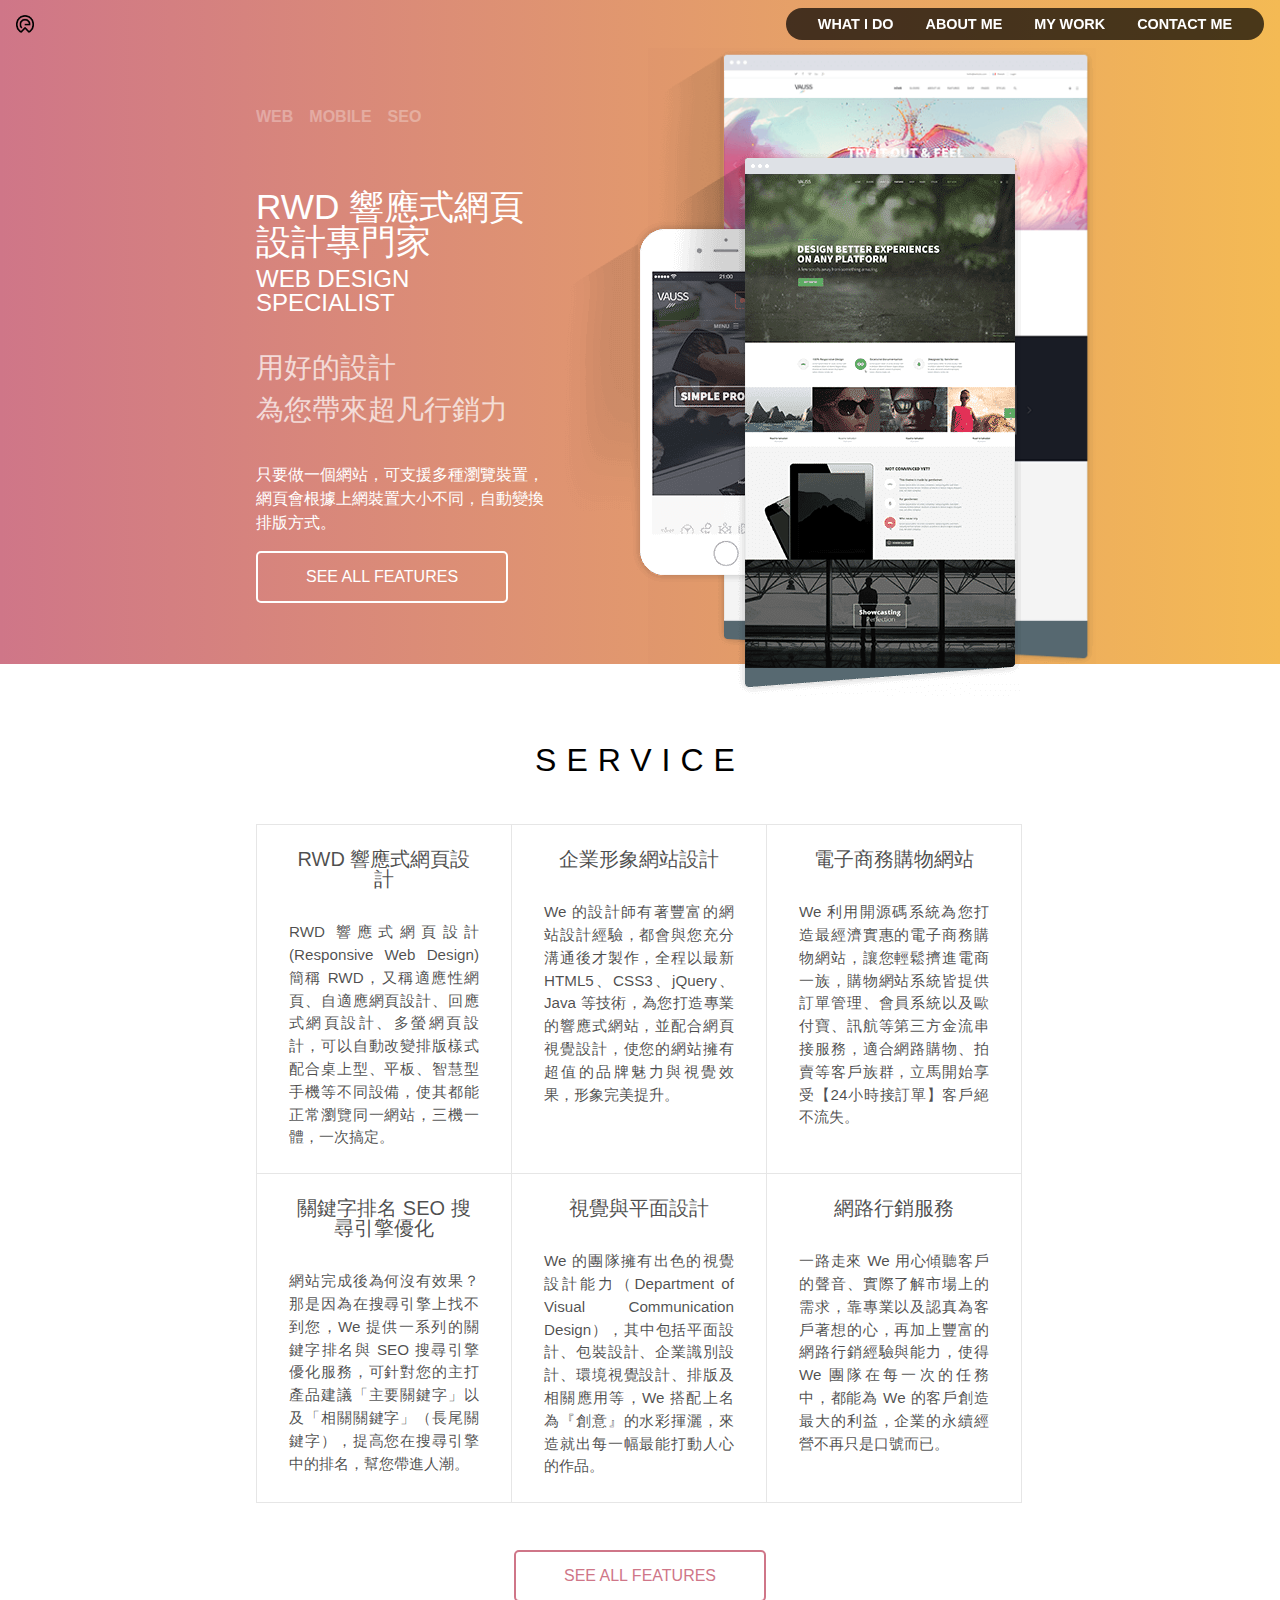
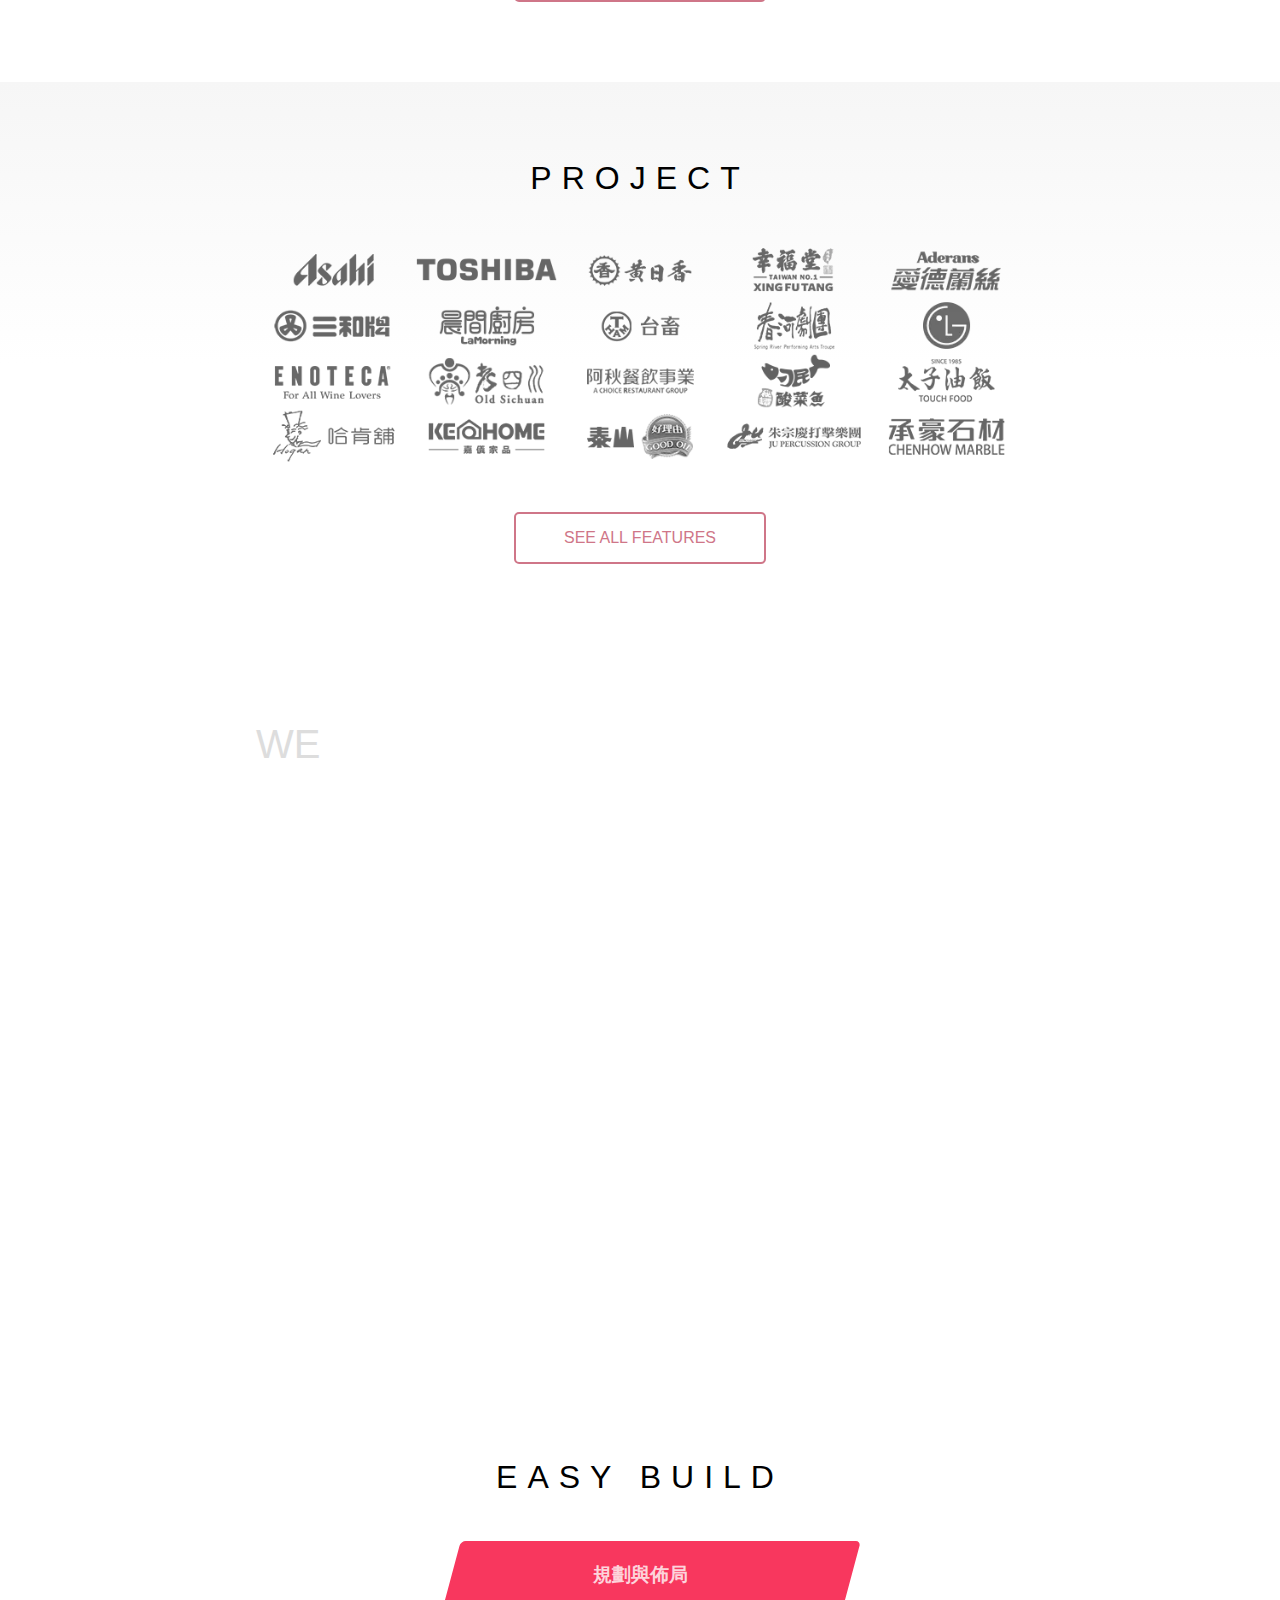
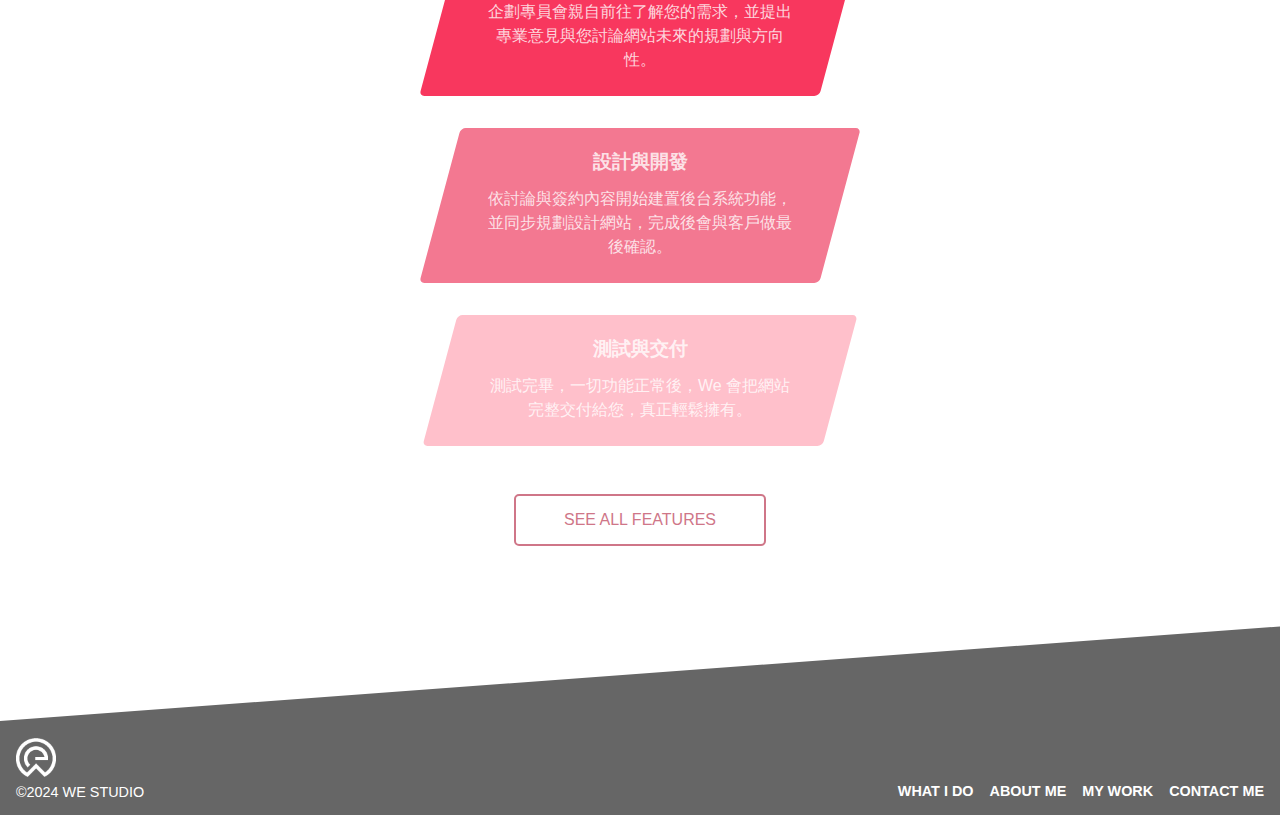
<file: index.html>
<!DOCTYPE html>
<html lang="zh-Hant-TW">
<head>
    <meta charset="UTF-8">
    <meta name="viewport" content="width=device-width, initial-scale=1.0">
    <meta property="og:url"               content="https://kexinlai.github.io/we/">
    <meta property="og:type"               content="website">
    <meta property="og:title"              content="we studio">
    <meta property="og:description"        content="用好的設計，為您帶來超凡行銷力。只要做一個網站，可支援多種瀏覽裝置，網頁會根據上網裝置大小不同，自動變換排版方式。">
    <meta property="og:image"              content="https://kexinlai.github.io/we/images/og-index.png">
    <meta property="og:locale"             content="zh_TW">
    <meta name="description" content="用好的設計，為您帶來超凡行銷力。只要做一個網站，可支援多種瀏覽裝置，網頁會根據上網裝置大小不同，自動變換排版方式。">
    <meta name="keywords" content="響應式網頁設計, 企業形象網站設計, 電子商務購物網站, SEO 搜尋引擎優化, 視覺與平面設計, 網路行銷服務">
    <title>we studio</title>
    <script type="module" src="./plugin/scroll/scroll.js"></script>
    <link rel="shortcut icon" href="./images/logo-header.png" type="image/x-icon">
    <link rel="stylesheet" href="./style/reset.css">
    <link rel="stylesheet" href="./style/all.css">
    <link rel="stylesheet" href="./style/index.css">
    <link rel="stylesheet" href="./plugin/scroll/animation.css">
    <link rel="stylesheet" href="https://cdnjs.cloudflare.com/ajax/libs/font-awesome/6.5.1/css/all.min.css" integrity="sha512-DTOQO9RWCH3ppGqcWaEA1BIZOC6xxalwEsw9c2QQeAIftl+Vegovlnee1c9QX4TctnWMn13TZye+giMm8e2LwA==" crossorigin="anonymous" referrerpolicy="no-referrer" />
</head>
<body>
    <header class="header">
        <div class="header-head"><a href="./">
            <!-- ./表示index -->
            <img class="header-img" src="./images/logo-header.png" alt="">
        </a>
        </div>
        <div class="header-body">
            <nav class="header-nav">
                <ul class="header-ul">
                    <li class="header-li">
                        <a class="header-link" href="./service.html">what I do</a>
                    </li>
                    <li class="header-li">
                        <a class="header-link" href="./about.html">about me</a>
                    </li>
                    <li class="header-li">
                        <a class="header-link" href="./work.html">my work</a>
                    </li>
                    <li class="header-li">
                        <a class="header-link" href="./contact.html">contact me</a>
                    </li>
                    
                </ul>
                <button class="header-btn header-btn-xmark" type="button">
                    <i class="fa-solid fa-xmark"></i>
                </button>
            </nav>

        </div>
        <div class="header-foot">
            <button class="header-btn header-btn-bars" type="button">
                <i class="fa-solid fa-bars"></i>
            </button>
        </div>
    </header>
    <section class="banner banner-index">
        <div class="banner-container container mx-auto">
            <div class="banner-head">
                <h1 class="banner-title">
                    RWD 響應式網頁設計專門家
                    <small class="banner-small">web design specialist</small>
                </h1>
                <h2 class="banner-subtitle">
                    用好的設計<br>為您帶來超凡行銷力
                </h2>
                <ul class="banner-ul">
                    <li class="banner-li">web</li>
                    <li class="banner-li">mobile</li>
                    <li class="banner-li">seo</li>
                </ul>
                <p class="banner-desc">
                    只要做一個網站，可支援多種瀏覽裝置，
                    <br>網頁會根據上網裝置大小不同，自動變換排版方式。
                </p>
                <div class="banner-btns">
                    <a class="banner-btn" href="./works.html">see all features</a>
                </div>
            </div>
            <div class="banner-body">
                <img class="banner-img banner-img-mobile" src="./images/banner-mobile.png" width="260" height="364" alt="mobile">
                <img class="banner-img banner-img-desktop" src="./images/banner-desktop.png" width="466" height="641" alt="desktop">
                <img class="banner-img banner-img-pad" src="./images/banner-pad.png" width="357" height="545" alt="pad">
            </div>

        </div>
    </section>
    <section class="base base-service">
        <div class="base-container container mx-auto">
            <header class="base-head">
                <h3 class="base-title">service</h3>
            </header>
            <div class="base-body">
                <div class="service">
                    <div class="service-items">
                        <div class="service-item">
                            <h2 class="service-title">RWD 響應式網頁設計</h2>
                            <div class="service-icon">
                                <i class="fa-solid fa-mobile-screen-button"></i>
                            </div>
                            <p class="service-desc">
                                RWD 響應式網頁設計 (Responsive Web Design) 簡稱 RWD，又稱適應性網頁、自適應網頁設計、回應式網頁設計、多螢網頁設計，可以自動改變排版樣式配合桌上型、平板、智慧型手機等不同設備，使其都能正常瀏覽同一網站，三機一體，一次搞定。
                            </p>
                        </div>
                        <div class="service-item">
                            <h2 class="service-title">企業形象網站設計</h2>
                            <div class="service-icon">
                                <i class="fa-solid fa-mobile-screen-button"></i>
                            </div>
                            <p class="service-desc">
                                We 的設計師有著豐富的網站設計經驗，都會與您充分溝通後才製作，全程以最新 HTML5、CSS3、jQuery、Java 等技術，為您打造專業的響應式網站，並配合網頁視覺設計，使您的網站擁有超值的品牌魅力與視覺效果，形象完美提升。
                            </p>
                        </div>
                        <div class="service-item">
                            <h2 class="service-title">電子商務購物網站</h2>
                            <div class="service-icon">
                                <i class="fa-solid fa-mobile-screen-button"></i>
                            </div>
                            <p class="service-desc">
                                We 利用開源碼系統為您打造最經濟實惠的電子商務購物網站，讓您輕鬆擠進電商一族，購物網站系統皆提供訂單管理、會員系統以及歐付寶、訊航等第三方金流串接服務，適合網路購物、拍賣等客戶族群，立馬開始享受【24小時接訂單】客戶絕不流失。
                            </p>
                        </div>
                        <div class="service-item">
                            <h2 class="service-title">關鍵字排名 SEO 搜尋引擎優化</h2>
                            <div class="service-icon">
                                <i class="fa-solid fa-mobile-screen-button"></i>
                            </div>
                            <p class="service-desc">
                                網站完成後為何沒有效果？那是因為在搜尋引擎上找不到您，We 提供一系列的關鍵字排名與 SEO 搜尋引擎優化服務，可針對您的主打產品建議「主要關鍵字」以及「相關關鍵字」（長尾關鍵字），提高您在搜尋引擎中的排名，幫您帶進人潮。
                            </p>
                        </div>
                        <div class="service-item">
                            <h2 class="service-title">視覺與平面設計</h2>
                            <div class="service-icon">
                                <i class="fa-solid fa-mobile-screen-button"></i>
                            </div>
                            <p class="service-desc">
                                We 的團隊擁有出色的視覺設計能力（Department of Visual Communication Design），其中包括平面設計、包裝設計、企業識別設計、環境視覺設計、排版及相關應用等，We 搭配上名為『創意』的水彩揮灑，來造就出每一幅最能打動人心的作品。
                            </p>
                        </div>
                        <div class="service-item">
                            <h2 class="service-title">網路行銷服務</h2>
                            <div class="service-icon">
                                <i class="fa-solid fa-mobile-screen-button"></i>
                            </div>
                            <p class="service-desc">
                                一路走來 We 用心傾聽客戶的聲音、實際了解市場上的需求，靠專業以及認真為客戶著想的心，再加上豐富的網路行銷經驗與能力，使得 We 團隊在每一次的任務中，都能為 We 的客戶創造最大的利益，企業的永續經營不再只是口號而已。
                            </p>
                        </div>
                    </div>
                </div>
            </div>
            <footer class="base-foot">
                <div class="base-btns">
                    <a href="./works.html" class="base-btn">see all features</a>
                </div>
            </footer>
        </div>
    </section>
    <section class="base base-project">
        <div class="base-container container mx-auto">
            <header class="base-head">
                <h3 class="base-title">project</h3>
            </header>
            <div class="base-body">
                <div class="project">
                    <div class="project-items">
                        <div class="project-item">
                            <img class="project-img" src="./images/project1.webp" alt="">
                        </div>
                        <div class="project-item">
                            <img class="project-img" src="./images/project2.webp" alt="">
                        </div>
                        <div class="project-item">
                            <img class="project-img" src="./images/project3.webp" alt="">
                        </div>
                        <div class="project-item">
                            <img class="project-img" src="./images/project4.webp" alt="">
                        </div>
                        <div class="project-item">
                            <img class="project-img" src="./images/project5.webp" alt="">
                        </div>
                        <div class="project-item">
                            <img class="project-img" src="./images/project6.webp" alt="">
                        </div>
                        <div class="project-item">
                            <img class="project-img" src="./images/project7.webp" alt="">
                        </div>
                        <div class="project-item">
                            <img class="project-img" src="./images/project8.webp" alt="">
                        </div>
                        <div class="project-item">
                            <img class="project-img" src="./images/project9.webp" alt="">
                        </div>
                        <div class="project-item">
                            <img class="project-img" src="./images/project10.webp" alt="">
                        </div>
                        <div class="project-item">
                            <img class="project-img" src="./images/project11.webp" alt="">
                        </div>
                        <div class="project-item">
                            <img class="project-img" src="./images/project12.webp" alt="">
                        </div>
                        <div class="project-item">
                            <img class="project-img" src="./images/project13.webp" alt="">
                        </div>
                        <div class="project-item">
                            <img class="project-img" src="./images/project14.webp" alt="">
                        </div>
                        <div class="project-item">
                            <img class="project-img" src="./images/project15.webp" alt="">
                        </div>
                        <div class="project-item">
                            <img class="project-img" src="./images/project16.webp" alt="">
                        </div>
                        <div class="project-item">
                            <img class="project-img" src="./images/project17.webp" alt="">
                        </div>
                        <div class="project-item">
                            <img class="project-img" src="./images/project18.webp" alt="">
                        </div>
                        <div class="project-item">
                            <img class="project-img" src="./images/project19.webp" alt="">
                        </div>
                        <div class="project-item">
                            <img class="project-img" src="./images/project20.webp" alt="">
                        </div>
                        
                    </div>
                </div>
            </div>
            <footer class="base-foot">
                <div class="base-btns">
                    <a href="./works.html" class="base-btn">see all features</a>
                </div>
            </footer>
        </div>
    </section>
    <section class="base base-intro">
        <div class="base-container container mx-auto">
            <header class="base-head">
                <h2 class="base-title">
                    <small class="base-title-small">we</small>
                    <span class="base-title-primary">design</span>
                </h2>
            </header>
            <div class="base-body">
                <div class="intro">
                    <p class="intro-desc">最新技術、酷炫特效、最多功能、最低價格：網站的好壞不是靠這些噱頭來判定！</p>
                    <p class="intro-desc">因為~如果一個網站無法為經營者帶來效益，甚至造成管理上的負擔，那麼即使功能很強大，畫面很酷炫，它依然只是一個失敗的網站。</p>
                    <p class="intro-desc">在眾多網頁設計同業紛紛強調最新技術、酷炫特效、最低價格時，We 卻只是把這些當作網頁設計時最基本的要求。</p>
                    <p class="intro-desc">在使用最新技術（例如 HTML5 或是 RWD 響應式網站）以及酷炫特效之餘，也要兼顧網站的效能是否良好？功能是否足夠？操作是否流暢？管理是否簡單？對搜尋引擎排名是否有幫助？客戶的投資是否值得？                    </p>
                    <p class="intro-desc">好的網站，應該要符合營運需要、對使用者友善、能帶來預期的效益、可以節省營運成本！                    </p>
                    <p class="intro-desc">We 相信，沒有任何一家企業是絕對的第一 ，只有適不適合您的服務！                    </p>
                </div>
            </div>
            <footer class="base-foot">
                <div class="base-btns">
                    <a href="./works.html" class="base-btn">see all features</a>
                </div>
            </footer>
        </div>
    </section>
    <section class="base base-build">
        <div class="base-container container mx-auto">
            <header class="base-head">
                <h3 class="base-title">easy build</h3>
            </header>
            <div class="base-body">
                <div class="build">
                    <ol class="build-ol">
                        <li class="build-li build-li-1">
                            <div class="build-content">
                                <h4 class="build-title">規劃與佈局</h4>
                                <p class="build-desc">企劃專員會親自前往了解您的需求，並提出專業意見與您討論網站未來的規劃與方向性。
                                </p>
                            </div>
                        </li>
                        <li class="build-li build-li-2">
                            <div class="build-content">
                                <h4 class="build-title">設計與開發</h4>
                                <p class="build-desc">依討論與簽約內容開始建置後台系統功能，並同步規劃設計網站，完成後會與客戶做最後確認。
                                </p>
                            </div>
                        </li>
                        <li class="build-li build-li-3">
                            <div class="build-content">
                                <h4 class="build-title">測試與交付</h4>
                                <p class="build-desc">測試完畢，一切功能正常後，We 會把網站完整交付給您，真正輕鬆擁有。
                                </p>
                            </div>
                        </li>
                    </ol>

                </div>
                
            </div>
            <footer class="base-foot">
                <div class="base-btns">
                    <a href="./works.html" class="base-btn">see all features</a>
                </div>
            </footer>
        </div>
    </section>
    <footer class="footer">
        <div class="footer-head">
            <img src="./images/logo-footer.png" width="60" height="58" alt="we studio" class="footer-img footer-img-logo">
            <p class="footer-desc">&copy;2024 we studio</p>
        </div>
        <div class="footer-body">
                
            <ul class="footer-ul">
                <li class="footer-li">
                    <a class="footer-link" href="./service.html">what I do</a>
                </li>
                <li class="footer-li">
                    <a class="footer-link" href="./about.html">about me</a>
                </li>
                <li class="footer-li">
                    <a class="footer-link" href="./work.html">my work</a>
                </li>
                <li class="footer-li">
                    <a class="footer-link" href="./contact.html">contact me</a>
                </li>   
            </ul>
    </div>
    </footer>
    <aside class="aside">
        <div class="aside-head">
            <a class="aside-link aside-link-top" href="#">
                <i class="fa-regular fa-circle-up"></i>
            </a>
        </div>
    </aside>
    
</body>
</html>
</file>
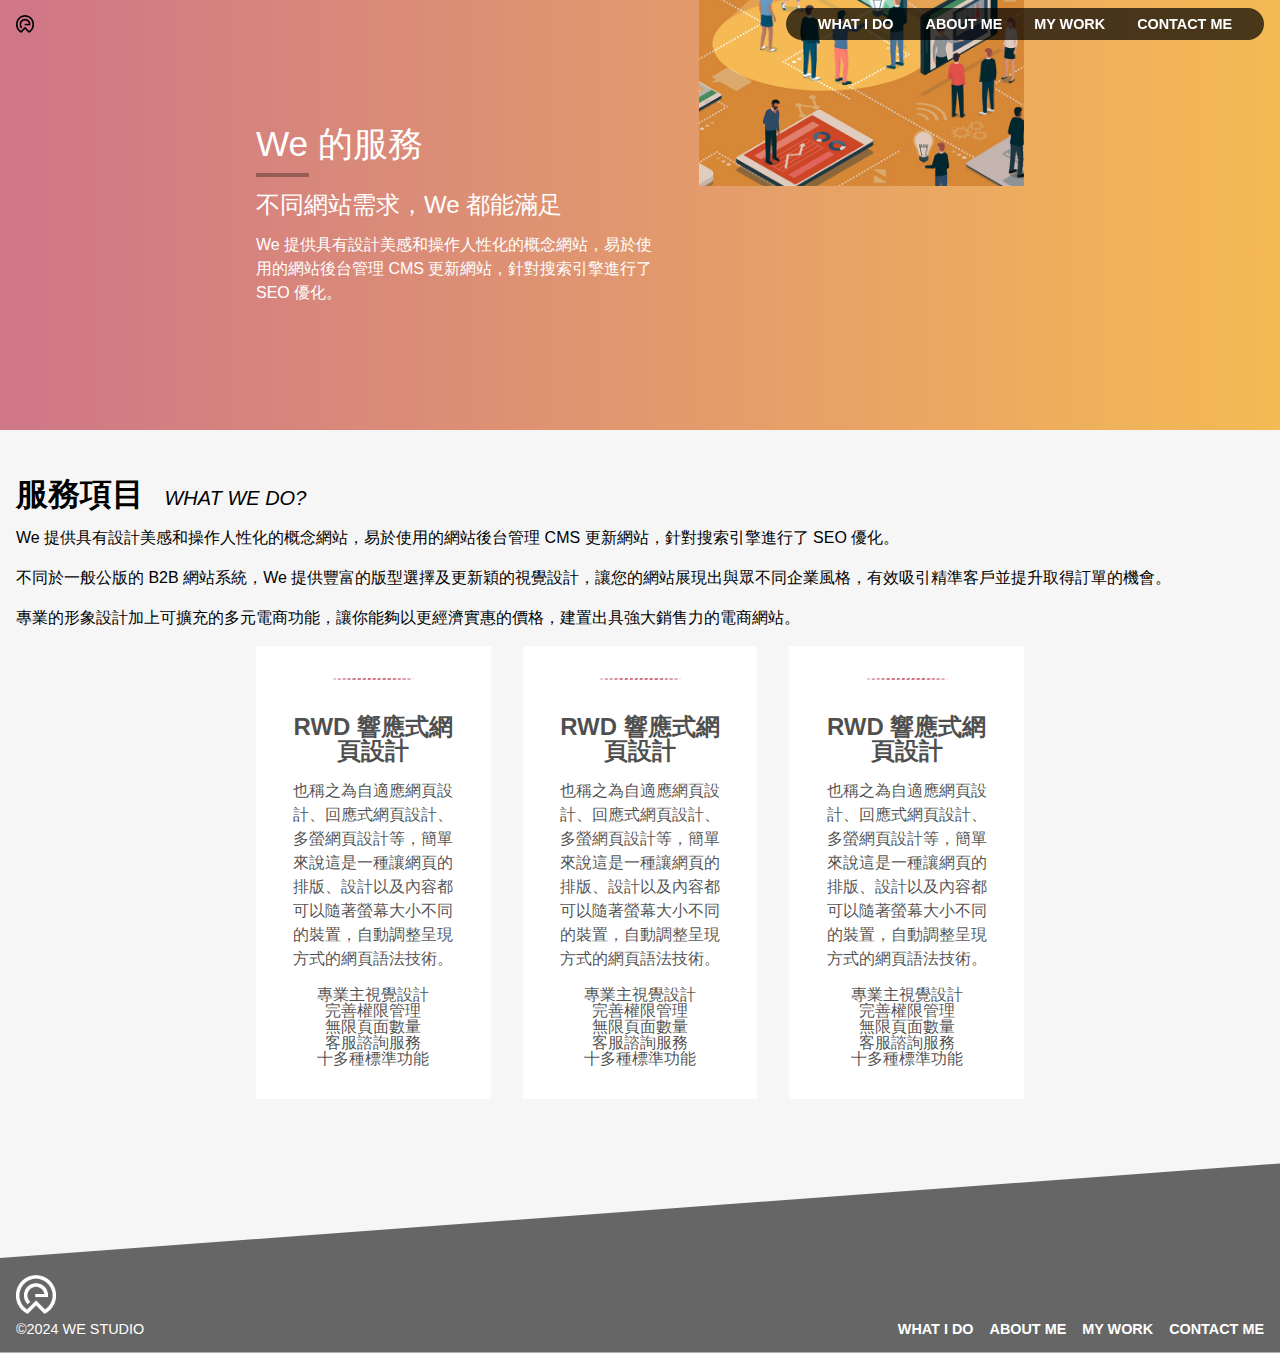
<file: service.html>
<!DOCTYPE html>
<html lang="zh-Hant-TW">
<head>
    <meta charset="UTF-8">
    <meta name="viewport" content="width=device-width, initial-scale=1.0">
    <meta property="og:url"               content="https://kexinlai.github.io/we/service.html">
    <meta property="og:type"               content="website">
    <meta property="og:title"              content="We 的服務 - We studio">
    <meta property="og:description"        content="RWD, RWD響應式, RWD響應式設計, 網頁設計, 平面設計, 視覺設計, 網路行銷, 網路企劃, SEO">
    <meta property="og:image"              content="https://kexinlai.github.io/we/images/og-service.png">
    <meta property="og:locale"             content="zh_TW">
    <meta name="description" content="We 提供具有設計美感和操作人性化的概念網站，易於使用的網站後台管理 CMS 更新網站，針對搜索引擎進行了 SEO 優化。">
    <meta name="keywords" content="RWD, RWD響應式, RWD響應式設計, 網頁設計, 平面設計, 視覺設計, 網路行銷, 網路企劃, SEO">
    <title>we studio</title>
    <script type="module" src="./plugin/scroll/scroll.js"></script>
    <link rel="shortcut icon" href="./images/logo-header.png" type="image/x-icon">
    <link rel="stylesheet" href="./style/reset.css">
    <link rel="stylesheet" href="./style/all.css">
    <link rel="stylesheet" href="./style/master.css">
    <link rel="stylesheet" href="./style/service.css">
    <link rel="stylesheet" href="./plugin/scroll/animation.css">
    <link rel="stylesheet" href="https://cdnjs.cloudflare.com/ajax/libs/font-awesome/6.5.1/css/all.min.css" integrity="sha512-DTOQO9RWCH3ppGqcWaEA1BIZOC6xxalwEsw9c2QQeAIftl+Vegovlnee1c9QX4TctnWMn13TZye+giMm8e2LwA==" crossorigin="anonymous" referrerpolicy="no-referrer" />
</head>
<body>
    <header class="header">
        <div class="header-head"><a href="./">
            <!-- ./表示index -->
            <img class="header-img" src="./images/logo-header.png" alt="">
        </a>
        </div>
        <div class="header-body">
            <nav class="header-nav">
                <ul class="header-ul">
                    <li class="header-li">
                        <a class="header-link" href="./service.html">what I do</a>
                    </li>
                    <li class="header-li">
                        <a class="header-link" href="./about.html">about me</a>
                    </li>
                    <li class="header-li">
                        <a class="header-link" href="./work.html">my work</a>
                    </li>
                    <li class="header-li">
                        <a class="header-link" href="./contact.html">contact me</a>
                    </li>
                    
                </ul>
                <button class="header-btn header-btn-xmark" type="button">
                    <i class="fa-solid fa-xmark"></i>
                </button>
            </nav>

        </div>
        <div class="header-foot">
            <button class="header-btn header-btn-bars" type="button">
                <i class="fa-solid fa-bars"></i>
            </button>
        </div>
    </header>

    <section class="banner banner-service">
        <div class="banner-container container mx-auto">
            <div class="banner-head">
                <h1 class="banner-title banner-title-line">We 的服務</h1>
                <p class="banner-desc banner-desc-lg">不同網站需求，We 都能滿足</p>
                <p class="banner-desc">We 提供具有設計美感和操作人性化的概念網站，易於使用的網站後台管理 CMS 更新網站，針對搜索引擎進行了 SEO 優化。</p>
            </div>
            <div class="banner-body">
                <img class="banner-img" src="./images/banner-service.jpg" alt="We 的服務" width="700" height="926">
            </div>

        </div>
    </section>

    <main class="main">
        <header class="main-head container-md mx-auto">
            <h2 class="main-title">
                <span class="main-cht">服務項目</span>
                <small class="main-small">what we do?</small>
            </h2>
            <p class="main-desc">We 提供具有設計美感和操作人性化的概念網站，易於使用的網站後台管理 CMS 更新網站，針對搜索引擎進行了 SEO 優化。</p>
            <p class="main-desc">不同於一般公版的 B2B 網站系統，We 提供豐富的版型選擇及更新穎的視覺設計，讓您的網站展現出與眾不同企業風格，有效吸引精準客戶並提升取得訂單的機會。</p>
            <p class="main-desc">專業的形象設計加上可擴充的多元電商功能，讓你能夠以更經濟實惠的價格，建置出具強大銷售力的電商網站。</p>
            <div class="main-body container mx-auto" >
                <div class="grid grid-3">
                    <section class="card">
                        <header class="card-head">
                            <div class="card-icon">
                                <i class="fa-solid fa-desktop"></i>
                            </div>
                            <h2 class="card-title">RWD 響應式網頁設計</h2>
                        </header>
                        <div class="card-body">
                            <p class="card-desc">也稱之為自適應網頁設計、回應式網頁設計、多螢網頁設計等，簡單來說這是一種讓網頁的排版、設計以及內容都可以隨著螢幕大小不同的裝置，自動調整呈現方式的網頁語法技術。                            </p>
                            <ul class="cardul">
                                <li class="card-li">專業主視覺設計</li>
                                <li class="card-li">完善權限管理</li>
                                <li class="card-li">無限頁面數量</li>
                                <li class="card-li">客服諮詢服務</li>
                                <li class="card-li">十多種標準功能</li>
                            </ul>
                        </div>
                    </section>
                    <section class="card">
                        <header class="card-head">
                            <div class="card-icon">
                                <i class="fa-solid fa-desktop"></i>
                            </div>
                            <h2 class="card-title">RWD 響應式網頁設計</h2>
                        </header>
                        <div class="card-body">
                            <p class="card-desc">也稱之為自適應網頁設計、回應式網頁設計、多螢網頁設計等，簡單來說這是一種讓網頁的排版、設計以及內容都可以隨著螢幕大小不同的裝置，自動調整呈現方式的網頁語法技術。                            </p>
                            <ul class="cardul">
                                <li class="card-li">專業主視覺設計</li>
                                <li class="card-li">完善權限管理</li>
                                <li class="card-li">無限頁面數量</li>
                                <li class="card-li">客服諮詢服務</li>
                                <li class="card-li">十多種標準功能</li>
                            </ul>
                        </div>
                    </section>
                    <section class="card">
                        <header class="card-head">
                            <div class="card-icon">
                                <i class="fa-solid fa-desktop"></i>
                            </div>
                            <h2 class="card-title">RWD 響應式網頁設計</h2>
                        </header>
                        <div class="card-body">
                            <p class="card-desc">也稱之為自適應網頁設計、回應式網頁設計、多螢網頁設計等，簡單來說這是一種讓網頁的排版、設計以及內容都可以隨著螢幕大小不同的裝置，自動調整呈現方式的網頁語法技術。                            </p>
                            <ul class="cardul">
                                <li class="card-li">專業主視覺設計</li>
                                <li class="card-li">完善權限管理</li>
                                <li class="card-li">無限頁面數量</li>
                                <li class="card-li">客服諮詢服務</li>
                                <li class="card-li">十多種標準功能</li>
                            </ul>
                        </div>
                    </section>
                   
                    
                </div>
            </div>

        </header>

    </main>

    
    
    <footer class="footer">
        <div class="footer-head">
            <img src="./images/logo-footer.png" width="60" height="58" alt="we studio" class="footer-img footer-img-logo">
            <p class="footer-desc">&copy;2024 we studio</p>
        </div>
        <div class="footer-body">
                
            <ul class="footer-ul">
                <li class="footer-li">
                    <a class="footer-link" href="./service.html">what I do</a>
                </li>
                <li class="footer-li">
                    <a class="footer-link" href="./about.html">about me</a>
                </li>
                <li class="footer-li">
                    <a class="footer-link" href="./work.html">my work</a>
                </li>
                <li class="footer-li">
                    <a class="footer-link" href="./contact.html">contact me</a>
                </li>   
            </ul>
    </div>
    </footer>


    <aside class="aside">
        <div class="aside-head">
            <a class="aside-link aside-link-top" href="#">
                <i class="fa-regular fa-circle-up"></i>
            </a>
        </div>
    </aside>
    
</body>
</html>
</file>
<file: style/index.css>
@charset "utf-8";

.base{
    /* background-color: blanchedalmond; */
    padding-top: 5rem;
    padding-bottom: 5rem;
}

.base-container{
    padding-left: 1rem;
    padding-right: 1rem;

}

.base-head,.base-foot{
    text-align: center;

}

.base-body{
    margin-top:3rem;
    margin-bottom:3rem;

}

.base-title{
    font-size: 2rem;
    text-transform: uppercase;
    letter-spacing: 10px;

}

.base-btn{
    text-transform: uppercase;
    text-decoration: none;
    border: solid 2px #cf7688;
    padding: 1rem 3rem;
    display: inline-block;
    border-radius: 5px;
    color: #cf7688;
    transition-duration: .3s;
}

.base-btn:hover{
    background-color: #f6cdd5;
}

/* service ----------- */

.service-items{
    display: flex;
    flex-wrap:wrap;
}

.service-item{
    width: 33.333%;
    border: solid 1px #e6e6e6;
    box-sizing: border-box;
    padding: 1.5rem 2rem;
    margin-right: -1px;
    margin-bottom: -1px;
    color:rgba(0,0,0,.7)

}

.service-title{
    font-size:1.25rem;
    text-align: center;
}

.service-desc{
    font-size: .95rem;
    line-height: 1.5;
    text-align: justify;
    
}

.service-icon{
    text-align: center;
    font-size: 3rem;
    margin-top: 2rem;
    margin-bottom: 2rem;

}

.service-icon .fa-mobile-screen-button{
    color: #cf7688;
}


/* project----------- */

.base-project{
   background-image: linear-gradient(#f6f6f6 0,#fff 50%); 
}

.project-items{
    display: flex;
    flex-wrap: wrap;
}

.project-item{
    width: 20%;
    text-align: center;
}

.project-img{
    max-width:100%;
    height: auto;
}

/* intro ----------- */

.base-intro{
    background-image: url(../images/intro-bg.jpg);
    background-attachment: fixed;
    background-size: cover;
    position: relative;
    clip-path: polygon(0 0,100% 10%,100% 85%,0 100%);

}

.base-intr0::before{
    content: "";
    position: absolute;
    top: 0;
    left: 0;
    background-color:rgba(0,0,0,.7);
    width: 100%;
    height: 100%;
    z-index: -1;
    
}

.base-intro .base-head, .base-intro .base-foot{
    text-align: left;
}

.base-intro .base-title{
     letter-spacing: 0;
}

.base-title-small, .base-title-primary{
    display: block;

}

.base-title-small{
    color:#ddd;
    font-size: 2.5rem;
}

.base-title-primary{
    color:#fff;
    font-size: 3.5rem;
    margin-top:.5rem;
}

.intro .intro-desc{
    color: #fff;
    margin-top: 1rem;
    line-height: 1.7rem;
}

.base-intro .base-btn{
    border-color: #fff;
    color: #fff;

}
.base-intro .base-btn:hover{
    background-color: rgba(255,255,255,.7);
}

/* build ---------- */
.base-build .base-body {
    max-width: 400px;
    margin-left: auto;
    margin-right: auto;
    
}

.build-li{
    background-color: #777;
    color:rgba(255,255,255,.8);
    text-align: center;
    padding: 1.5rem 3rem;
    border-radius: 5px;
    /* clip-path: polygon(10% 0, 100% 0, 90% 100%, 0 100%); */
    transform: skewX(-15deg);
    }

.build-li+ .build-li{
    margin-top: 2rem;
}

.build-li-1{
    background-color: #f8375e;
}

.build-li-2{
    background-color:#f37891;
}

.build-li-3{
    background-color:pink ;
}

.build-content{
    transform: skewX(15deg);
}

.build-title{
    font-size:1.2rem;
    font-weight: 600;
}
.build-desc{
    margin-top: 1rem;
    line-height: 1.5;
}
</file>
<file: plugin/scroll/animation.css>
.ani {
  transition-duration: 1s;
}

/* delay ---------------------- */

.ani-delay-short {
  transition-delay: 0s;
}

.ani-delay-medium {
  transition-delay: .5s;
}

.ani-delay-long {
  transition-delay: 1s;
}

.ani-delay-longer {
  transition-delay: 1.5s;
}

/* type: fade --------------------- */

.ani-fadeIn {
  opacity: 0;
}

.ani-fadeIn-active {
  opacity: 1;
}

/* type: move ---------------------------- */

.ani-move-left {
  transform: translateX(50px);
}

.ani-move-right {
  transform: translateX(-50px);
}

.ani-move-up {
  transform: translateY(50px);
}

.ani-move-down {
  transform: translateY(-50px);
}

.ani-move-active {
  transform: translate(0);
}

/* type: scale --------------------------- */

.ani-zoom-in {
  transform: scale(0);
}

.ani-zoom-in-active {
  transform: scale(1);
}

.ani-zoom-out {
  transform: scale(5);
}

.ani-zoom-out-active {
  transform: scale(1);
}
</file>
<file: style/master.css>
@charset "utf-8";

body {
    background-color: #f6f6f6;
}

.main {
    padding-top: 2rem;
    padding-bottom: 2rem;
}

.main-head, .main-body {
    padding: 1rem;
}

.main-cht {
    font-size: 2rem;
    font-weight: 600;
}

.main-small {
    text-transform: uppercase;
    font-style: italic;
    font-size: 1.25rem;
    color: black;
    margin-left: 1rem;
}

.main-desc {
    margin-top: 1rem;
    line-height: 1.5rem;
    color: black;
    text-align: justify;
}

/* grid ---------- */

.grid {
    display: grid;
    gap: 2rem;
}

.grid-3 {
    grid-template-columns: repeat(3, 1fr);
}
</file>
<file: style/service.css>
@charset "utf-8";

.card {
    background-color: #fff;
    padding: 2rem;
    color: rgba(0, 0, 0, .7);
    text-align: center;
    box-sizing: border-box;
}

.card-head {
    text-align: center;
}

.card-title {
    font-size: 1.5rem;
    font-weight: 600;
}

.card-desc{
    margin-top: 1rem;
    margin-bottom: 1rem;
    line-height: 1.5;
    text-align: center;
}

.card-ul {
    list-style-type: square;
    line-height: 1.5;
    padding-left: 1.5rem;
    background-color: #fff;
    font-size: .95rem;
}

.card-icon{
    color:#cf7688;
    font-size: 2.5rem;
    border: dashed 1px #cf7688;
    width: 5rem;
    line-height: 5rem;
    display: inline-block;
    margin-bottom:2rem ;
    border-radius: 50%;
    transition-duration: .3s;
}

.card:hover .card-icon{
    background-color: #cf7688;
    color: #fff;
}
</file>
<file: style/all.css>
@charset "utf-8";

/* reset ----------- */
html{
    scroll-behavior: smooth;
}

body{
    
    font-family: Arial, Helvetica,"微軟正黑體" , sans-serif;
}

img{
    vertical-align:bottom;
}
/* helper ----------- */
.container{
    max-width: 800px;
    box-sizing: border-box;
}

.mx-auto{
    margin-left: auto;
    margin-right: auto;
}

/* header ----------- */

.header{
    /* background-color: blanchedalmond; */
    position: fixed;
    top: 0;
    left: 0;
    width: 100%;
    display:flex;
    justify-content: space-between;
    align-items: center;
    position: fixed;
    z-index: 10;

}
.header-head,.header-body,.header-foot{
    padding: .5rem 1rem;
    box-sizing: border-box;
}
.header-head{
    /* background-color: aqua; */
    width:50px;
}
.header-body{
    /* background-color: aquamarine; */
}

.header-btn-xmark, .header-foot{
    display:none;
}
.header-ul{
    display:flex;
    background-color: rgba(0,0,0,.7);
    padding: .5rem 1rem;
    border-radius: 30px;
}

.header-li{
    margin-left: 1rem;
    margin-right: 1rem;
}

.header-link{
    text-decoration: none;
    text-transform: uppercase;
    color:white;
    font-weight:600;
    font-size: .9rem;
    transition-duration: .3s;
}

.header-link:hover{
    color:#cf7688;

}

.header-img{
    max-width:100%;
    height: auto;

}

/* banner -----------*/

.banner{
    background-image: linear-gradient(to right,#cf7688,#f4ba54);
    color:#fff;
    clip-path: polygon(0 0,100% 0, 85%,0 100%);
}

.banner-container{
    display:flex;
    align-items: center;
}

.banner-head, .banner-body{
    padding-left: 1rem;
    padding-right: 1rem;
    box-sizing: border-box;
}

.banner-index .banner-head{
    width: 40%;
    display: flex;
    flex-direction: column;
}
.banner-index .banner-body{
    width:60%;
    position: relative;
}

.banner-index .banner-body,.banner-index .banner-head{
    padding-top: 3rem;
}

.banner-title{
    font-size: 2.2rem;
    margin-bottom: 2rem;
}

.banner-small{
    display:block;
    text-transform: uppercase;
    font-size: 1.5rem;
    margin-top: .5rem;
}

.banner-subtitle{
    font-size: 1.75rem;
    line-height: 1.5;
    opacity: .7;
    margin-bottom: 2rem;
}

.banner-ul{
    display:flex;
    text-transform: uppercase;
    font-weight: 600;
    opacity: .3;
    order: -1; 
    /* 外層是flex才可以用order*/
    margin-bottom: 4rem;
}

.banner-li+ .banner-li{
    margin-left: 1rem;
}

.banner-desc{
    line-height: 1.6;

}

.banner-btn{
    text-decoration: none;
    color:#fff;
    text-transform: uppercase;
    border: solid 2px #fff;
    padding: 1rem 3rem;
    display: inline-block;
    border-radius: 5px;
    margin-top: 1rem;

}

.banner-btn:hover{
    background-color: rgba(255,255,255,.7);
}

.banner-img{
    max-width: 100%;
    height: auto;
}

.banner-img-pad, .banner-img-mobile{
    position: absolute;
}

.banner-img-mobile{
    left:0;
    bottom: 5rem;
}

.banner-img-pad{
    bottom: -2rem;
    right: 1rem;
}

.banner-img-desktop{
    margin-left:4.5rem;
}

.banner-desc{
    line-height: 1.5rem;
}

.banner-desc + .banner-desc{
    margin-top: 1rem;
}

.banner-desc-lg{
    font-size: 1.5rem;
}

.banner-title-line{
    position: relative;;
}

.banner-title-line::after{
    content:"";
    width: 1.5em;
    border-top:solid 4px rgba(0,0,0,.3);
    position:absolute;
    bottom: -1rem;
    left: 0;
}

.banner-img-fit{
    height: 400px;
    object-fit: cover;
}

.banner-service .banner-img{
    object-position: 0 -244px;
}

/* footer ---------- */

.footer{
    background-color: #666;
    display: flex;
    justify-content: space-between;
    align-items: flex-end;
    padding:7rem 1rem 1rem;
    clip-path: polygon(0 50%,100% 0, 100% 100%, 0 100%);

}

.footer-ul{
    display: flex;
}

.footer-li{
    margin-left: 1rem;
}

.footer-img-logo{
    max-width: 40px;
    height: auto;
    margin-bottom: .5rem;

}

.footer-desc{
    color:#fff;
    font-size: .9rem;
    text-transform: uppercase;
}

.footer-link{
    color: #fff;
    text-decoration: none;
    text-transform: uppercase;
    font-weight: 600;
    font-size: .9rem;
    transition-duration: .3s;
}

.footer-link:hover{
    color: #cf7688;
}


/* .aside ---------- */

.aside{
    position: fixed;
    right: 1rem;
    bottom: 15rem;
    z-index: 10;
}

.aside-link{
    color: rgba(0,0,0,.5);
    transition-duration: .3;

}

.aside-link:hover{
    color: rgba(0,0,0,.2);
}

.aside-link-top{
    font-size: 3rem;
}
</file>
